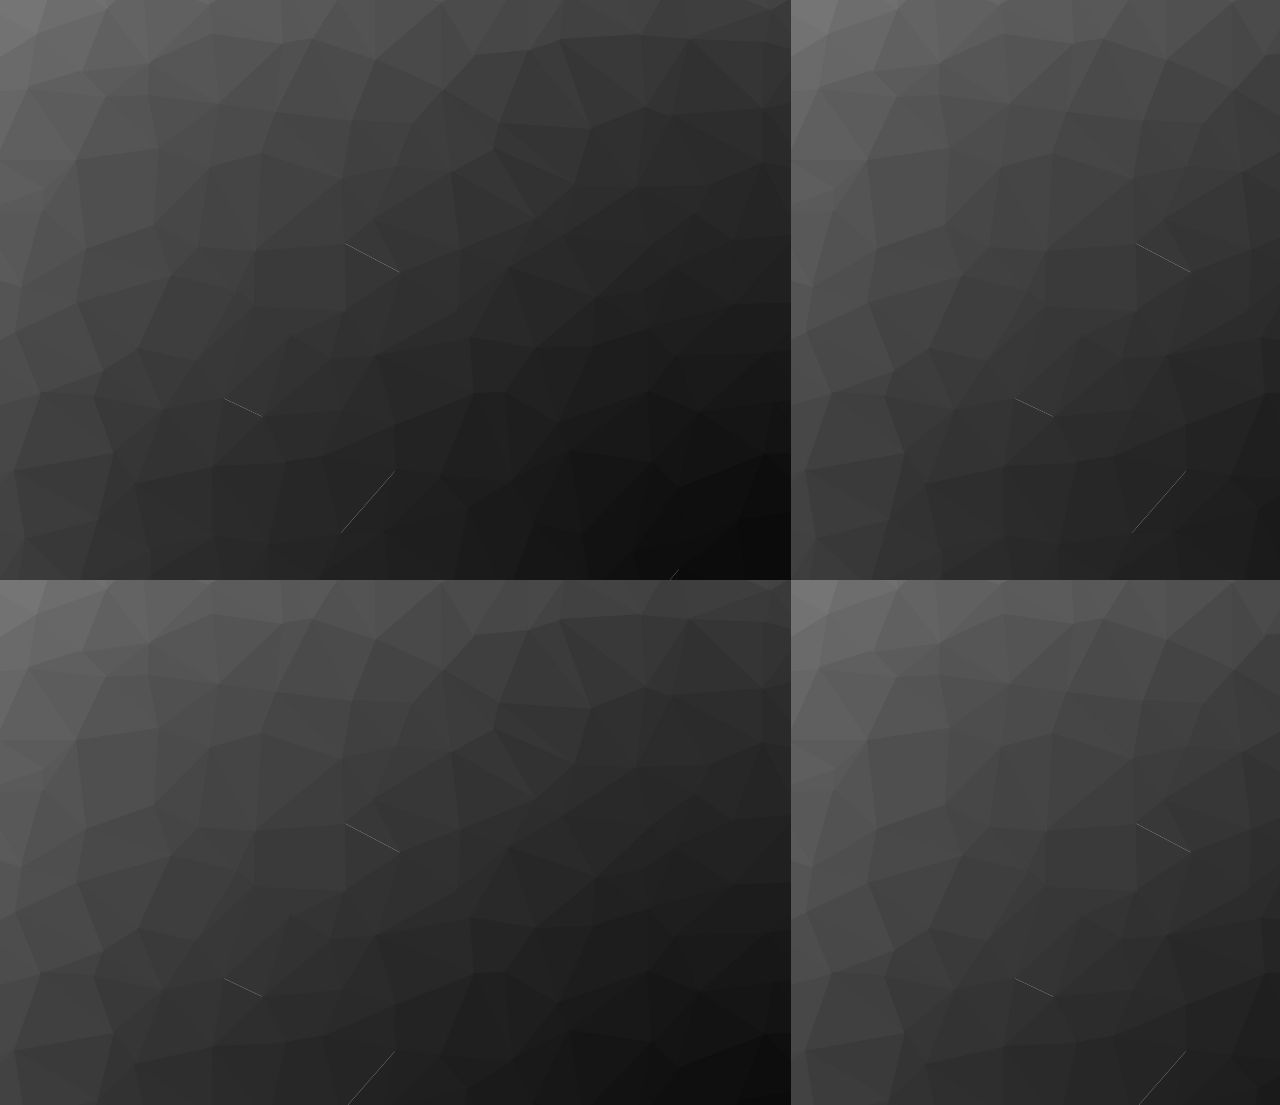
<file: index.html>
<!doctype html>
<html lang="en">

<head>
    <!-- Required meta tags -->
    <meta charset="utf-8">
    <meta name="viewport" content="width=device-width, initial-scale=1, shrink-to-fit=no">

    <!-- Bootstrap CSS -->
    <link rel="stylesheet" href="https://stackpath.bootstrapcdn.com/bootstrap/4.3.1/css/bootstrap.min.css" integrity="sha384-ggOyR0iXCbMQv3Xipma34MD+dH/1fQ784/j6cY/iJTQUOhcWr7x9JvoRxT2MZw1T" crossorigin="anonymous">
    <link rel="stylesheet" type="text/css" href="style.css">
    <script src="http://code.jquery.com/jquery-3.3.1.min.js" integrity="sha256-FgpCb/KJQlLNfOu91ta32o/NMZxltwRo8QtmkMRdAu8=" crossorigin="anonymous"></script>
    <title>Bootstrap Portfolio</title>

</head>

<body>

    <div class="container">

        <nav class="navbar navbar-expand-lg navbar-dark bg-dark ">
            <a class="navbar-brand bg-1 p-3" href="index.html">Denis Galo</a>
            <button class="navbar-toggler" type="button" data-toggle="collapse" data-target="#navbarNavAltMarkup" aria-controls="navbarNavAltMarkup" aria-expanded="false" aria-label="Toggle navigation">
                  <span class="navbar-toggler-icon"></span>
                </button>
            <div class="collapse navbar-collapse" id="navbarNavAltMarkup">
                <div class="navbar-nav ml-auto">
                    <a class="nav-item nav-link" href="index.html">About</a>
                    <a class="nav-item nav-link " href="portfolio.html">Portfolio</a>
                    <a class="nav-item nav-link" href="contact.html">Contact</a>
                </div>
            </div>
        </nav>

        <div class="jumbotron jumbotron-fluid">
            <div class="container">
                <div class="subcontainer">
                    <!--Carousel Wrapper-->
                    <div id="carousel-example-2" class="carousel slide carousel-fade" data-ride="carousel">
                        <!--Indicators-->
                        <ol class="carousel-indicators">
                            <li data-target="#carousel-example-2" data-slide-to="0" class="active"></li>
                            <li data-target="#carousel-example-2" data-slide-to="1"></li>
                            <li data-target="#carousel-example-2" data-slide-to="2"></li>
                        </ol>
                        <!--/.Indicators-->
                        <!--Slides-->
                        <div class="carousel-inner" role="listbox">
                            <div class="carousel-item active">
                                <div class="view">
                                    <img class="d-block w-100" src="images/w2g.PNG" alt="First slide">
                                    <div class="mask rgba-black-light"></div>
                                </div>
                                <div class="carousel-caption">
                                    <a href="https://ehager77.github.io/what2grow/" class="btn btn-dark btn-lg active" role="button" aria-pressed="true">First Project</a>
                                </div>
                            </div>
                            <div class="carousel-item">
                                <!--Mask color-->
                                <div class="view">
                                    <img class="d-block w-100" src="images/w2g2.PNG" alt="Second slide">
                                    <div class="mask rgba-black-strong"></div>
                                </div>
                                <div class="carousel-caption">

                                    <a href="https://ehager77.github.io/what2grow/" class="btn btn-dark btn-lg active" role="button" aria-pressed="true">First Project</a>
                                </div>
                            </div>
                            <div class="carousel-item">
                                <!--Mask color-->
                                <div class="view">
                                    <img class="d-block w-100" src="images/example.PNG" alt="Third slide">
                                    <div class="mask rgba-black-slight"></div>
                                </div>
                                <div class="carousel-caption">
                                    <a href="portfolio.html" class="btn btn-dark btn-lg active" role="button" aria-pressed="true">Other Projects</a>
                                </div>
                            </div>
                        </div>
                        <!--/.Slides-->
                        <!--Controls-->
                        <a class="carousel-control-prev" href="#carousel-example-2" role="button" data-slide="prev">
                            <span class="carousel-control-prev-icon" aria-hidden="true"></span>
                            <span class="sr-only">Previous</span>
                        </a>
                        <a class="carousel-control-next" href="#carousel-example-2" role="button" data-slide="next">
                            <span class="carousel-control-next-icon" aria-hidden="true"></span>
                            <span class="sr-only">Next</span>
                        </a>
                        <!--/.Controls-->
                    </div>
                    <!--/.Carousel Wrapper-->
                    <hr>
                    <p> <img src="images/abstract.jpg"> Hello, my name is Denis Galo welcome to my portfolio page. And here is some lipsum enjoy... Lorem ipsum dolor sit amet, consectetur adipiscing elit. Fusce pretium pulvinar arcu ac commodo. Morbi nisl
                        nibh, fringilla a lorem mollis, tempor tincidunt lectus. Cras vel purus sit amet sapien consequat mollis. Vestibulum auctor, metus commodo rutrum finibus, ligula leo bibendum sapien, quis interdum dolor leo id purus. Vestibulum
                        ante ipsum primis in faucibus orci luctus et ultrices posuere cubilia Curae; Nullam egestas felis a pretium malesuada. Maecenas id tincidunt diam. Nunc sit amet metus lacus. Ut ante ligula, convallis a tristique at, bibendum vitae
                        sapien. Nunc eget viverra odio, eu vestibulum diam. Integer viverra risus ut magna fringilla, ac fringilla neque vehicula. Etiam orci sapien, commodo sed suscipit ac, mattis ut tortor. Pellentesque faucibus est at sapien lobortis,
                        et vestibulum neque lobortis. Sed non magna sem.</p>
                    <br>
                    <p>Hi this is a small paragraph about me ! Well it will be eventually.</p>
                </div>
            </div>

        </div>
        <footer>
            <div class="container">
                Copyright &copy;
            </div>
        </footer>
    </div>



    <!-- Optional JavaScript -->
    <!-- jQuery first, then Popper.js, then Bootstrap JS -->
    <script src="http://code.jquery.com/jquery-3.3.1.min.js" integrity="sha256-FgpCb/KJQlLNfOu91ta32o/NMZxltwRo8QtmkMRdAu8=" crossorigin="anonymous"></script>
    <script src="https://cdnjs.cloudflare.com/ajax/libs/popper.js/1.14.7/umd/popper.min.js" integrity="sha384-UO2eT0CpHqdSJQ6hJty5KVphtPhzWj9WO1clHTMGa3JDZwrnQq4sF86dIHNDz0W1" crossorigin="anonymous"></script>
    <script src="https://stackpath.bootstrapcdn.com/bootstrap/4.3.1/js/bootstrap.min.js" integrity="sha384-JjSmVgyd0p3pXB1rRibZUAYoIIy6OrQ6VrjIEaFf/nJGzIxFDsf4x0xIM+B07jRM" crossorigin="anonymous"></script>
</body>

</html>
</file>
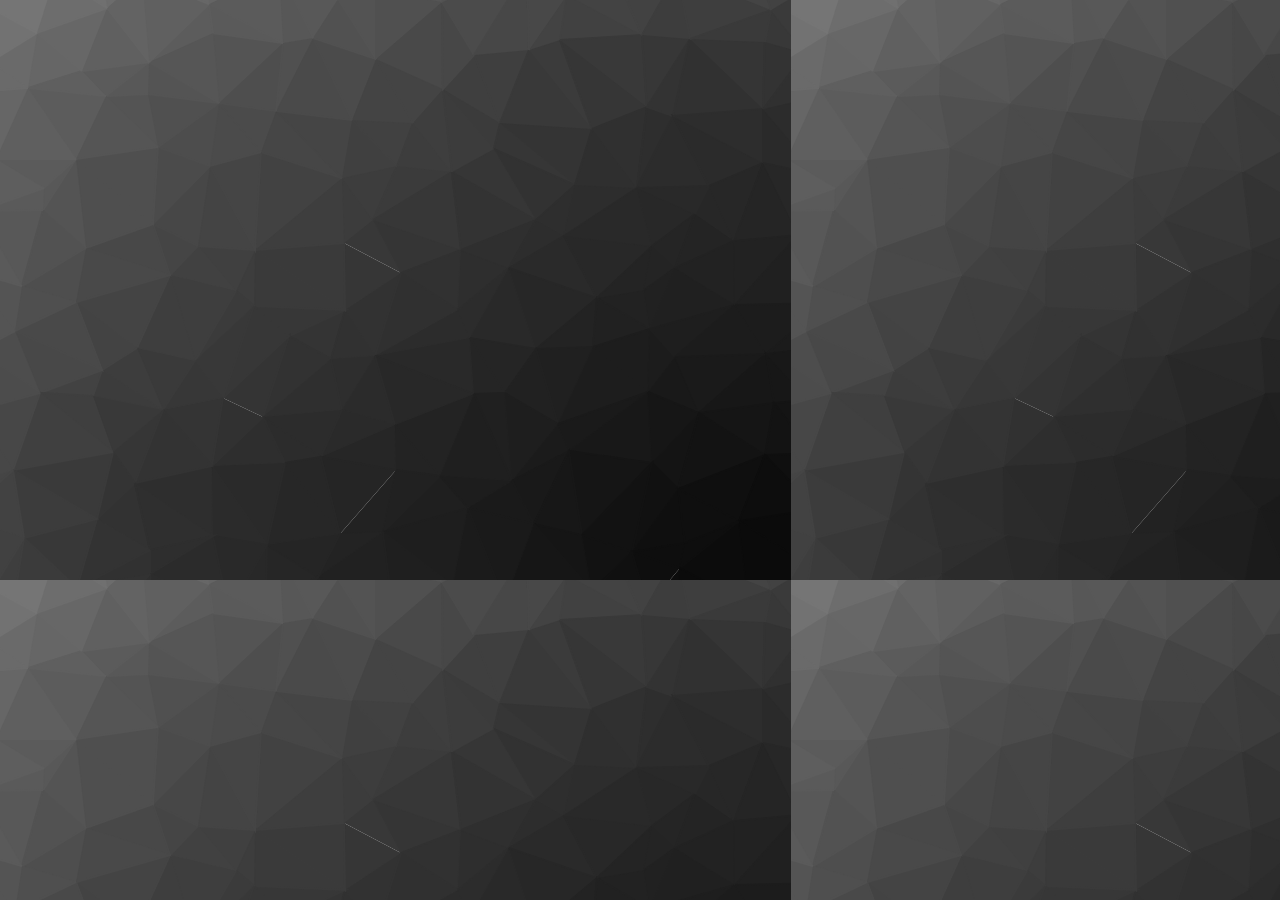
<file: portfolio.html>
<!doctype html>
<html lang="en-us">

<head>
    <meta charset="UTF-8">
    <title>Portfolio </title>
    <link rel="stylesheet" type="text/css" href="style.css">

    <!-- Required meta tags -->
    <meta charset="utf-8">
    <meta name="viewport" content="width=device-width, initial-scale=1, shrink-to-fit=no">

    <!-- Bootstrap CSS -->
    <link rel="stylesheet" href="https://stackpath.bootstrapcdn.com/bootstrap/4.3.1/css/bootstrap.min.css" integrity="sha384-ggOyR0iXCbMQv3Xipma34MD+dH/1fQ784/j6cY/iJTQUOhcWr7x9JvoRxT2MZw1T" crossorigin="anonymous">
    <link rel="stylesheet" type="text/css" href="style.css">
    <title>Bootstrap Portfolio</title>

</head>

<body>
    <div class="container">

        <nav class="navbar navbar-expand-lg navbar-dark bg-dark ">
            <a class="navbar-brand  p-3" href="#">Denis Galo</a>
            <button class="navbar-toggler" type="button" data-toggle="collapse" data-target="#navbarNavAltMarkup" aria-controls="navbarNavAltMarkup" aria-expanded="false" aria-label="Toggle navigation">
                          <span class="navbar-toggler-icon"></span>
                        </button>
            <div class="collapse navbar-collapse" id="navbarNavAltMarkup">
                <div class="navbar-nav ml-auto">
                    <a class="nav-item nav-link" href="index.html">About</a>
                    <a class="nav-item nav-link " href="portfolio.html">Portfolio</a>
                    <a class="nav-item nav-link" href="contact.html">Contact</a>
                </div>
            </div>
        </nav>


        <div class="containerPort">
            <br>
            <div class="subcontainer">
                <h1>Portfolio </h1>
                <hr>
                <h3> Homework </h3>
                <div class="row">
                    <div class="col-sm-3">
                        <div class="card">
                            <img class="card-img-top img-fluid" src="images/example.PNG" alt="Card image cap">
                            <div class="card-block">
                                <h4 class="card-title">Crystal Collector</h4>
                                <a href="https://degalo93.github.io/Crystal-Collector/" class="btn btn-dark btn-lg active  btn-block" role="button" aria-pressed="true">Click to See</a>

                            </div>
                        </div>
                    </div>
                    <div class="col-sm-3">
                        <div class="card">
                            <img class="card-img-top img-fluid" src="images/psy.PNG" alt="Card image cap">
                            <div class="card-block">
                                <h4 class="card-title">Psychic Game</h4>
                                <a href="https://degalo93.github.io/Psychic-Game/" class="btn btn-dark btn-lg active  btn-block" role="button" aria-pressed="true">Click to See</a>

                            </div>
                        </div>
                    </div>
                    <div class="col-sm-3">
                        <div class="card">
                            <img class="card-img-top img-fluid" src="images/trivia.PNG" alt="Card image cap">
                            <div class="card-block">
                                <h4 class="card-title">Trivia Game</h4>
                                <a href="https://degalo93.github.io/TriviaGame/" class="btn btn-dark btn-lg active  btn-block" role="button" aria-pressed="true">Click to See</a>

                            </div>
                        </div>
                    </div>
                    <div class="col-sm-3">
                        <div class="card">
                            <img class="card-img-top img-fluid" src="images/gif1.PNG" alt="Card image cap">
                            <div class="card-block">
                                <h4 class="card-title">Giphy Api</h4>
                                <a href="https://degalo93.github.io/My-Giphy-API/" class="btn btn-dark btn-lg active  btn-block" role="button" aria-pressed="true">Click to See</a>

                            </div>
                        </div>
                    </div>
                    <div class="col-sm-3">
                        <div class="card">
                            <img class="card-img-top img-fluid" src="images/w2g2.PNG" alt="Card image cap">
                            <div class="card-block">
                                <h4 class="card-title">Project 1</h4>
                                <a href="https://ehager77.github.io/what2grow/" class="btn btn-dark btn-lg active  btn-block" role="button" aria-pressed="true">Click to See</a>

                            </div>
                        </div>
                    </div>

                    <div class="col-sm-3">
                        <div class="card">
                            <img class="card-img-top img-fluid" src="images/w2g.PNG" alt="Card image cap">
                            <div class="card-block">
                                <h4 class="card-title">Project 2</h4>
                                <a href="https://ehager77.github.io/what2grow/" class="btn btn-dark btn-lg active  btn-block" role="button" aria-pressed="true">Click to See</a>

                            </div>
                        </div>
                    </div>
                    <div class="col-sm-3">
                        <div class="card">
                            <img class="card-img-top img-fluid" src="images/example.PNG" alt="Card image cap">
                            <div class="card-block">
                                <h4 class="card-title">Project 3</h4>
                                <a href="portfolio.html" class="btn btn-dark btn-lg active  btn-block" role="button" aria-pressed="true">Click to See</a>

                            </div>
                        </div>
                    </div>
                    <div class="col-sm-3">
                        <div class="card">
                            <img class="card-img-top img-fluid" src="images/example.PNG" alt="Card image cap">
                            <div class="card-block">
                                <h4 class="card-title">Project 4</h4>
                                <a href="portfolio.html" class="btn btn-dark btn-lg active  btn-block" role="button" aria-pressed="true">Click to See</a>

                            </div>
                        </div>
                    </div>
                </div>


            </div>

        </div>
        <footer>
            <div class="container">
                Copyright &copy;
            </div>
        </footer>
    </div>



    <!-- Optional JavaScript -->
    <!-- jQuery first, then Popper.js, then Bootstrap JS -->
    <script src="https://code.jquery.com/jquery-3.3.1.slim.min.js" integrity="sha384-q8i/X+965DzO0rT7abK41JStQIAqVgRVzpbzo5smXKp4YfRvH+8abtTE1Pi6jizo" crossorigin="anonymous"></script>
    <script src="https://cdnjs.cloudflare.com/ajax/libs/popper.js/1.14.7/umd/popper.min.js" integrity="sha384-UO2eT0CpHqdSJQ6hJty5KVphtPhzWj9WO1clHTMGa3JDZwrnQq4sF86dIHNDz0W1" crossorigin="anonymous"></script>
    <script src="https://stackpath.bootstrapcdn.com/bootstrap/4.3.1/js/bootstrap.min.js" integrity="sha384-JjSmVgyd0p3pXB1rRibZUAYoIIy6OrQ6VrjIEaFf/nJGzIxFDsf4x0xIM+B07jRM" crossorigin="anonymous"></script>

</body>

</html>
</file>
<file: style.css>
.navbar-brand {
    font-family: 'Times New Roman', Times, serif;
    font-weight: bold;
    color: lightgrey;
}

.btn-primary {
    margin-bottom: 20px;
}

body {
    font-family: Arial, "Helvetica Neue", Helvetica, sans-serif;
    font-size: 18px;
    line-height: 34px;
    color: #777777;
    background: url(images/cool-background.png);
}

.card-title {
    text-align: center;
}

.card-text {
    background: darkcyan;
    color: white;
    text-align: center;
}

.containerPort {
    background: rgb(226, 226, 226);
    padding: 20px;
}

.containCont {
    background: rgb(226, 226, 226);
    padding: 20px;
    margin: auto;
}

.jumbotron {
    height: 100%;
    margin-bottom: auto;
    padding: 0;
}

h1 {
    margin-bottom: 20px;
    text-align: left;
}

.container {
    height: 100%;
    width: 100%;
    max-width: 960px;
    clear: both;
    opacity: 0;
    animation-name: fadeInOpacity;
    animation-delay: 1s;
    animation-iteration-count: 1;
    animation-timing-function: ease-in;
    animation-duration: 1s;
    animation-fill-mode: forwards;
}

img {
    display: inline;
    float: left;
    padding: 20px;
}

p {
    display: inline;
}

footer {
    margin-top: auto;
    padding: 30px;
    clear: both;
    font-size: 12px;
    color: darkslategray;
    text-align: center;
    height: 50px;
    background: darkcyan;
    opacity: 0;
    animation-name: fadeInOpacity;
    animation-delay: 1s;
    animation-iteration-count: 1;
    animation-timing-function: ease-in;
    animation-duration: 1s;
    animation-fill-mode: forwards;
}

#carousel-example-2 {}

.navbar {
    opacity: 0;
    animation-name: fadeInOpacity;
    animation-delay: .5s;
    animation-iteration-count: 1;
    animation-timing-function: ease-in;
    animation-duration: .75s;
    animation-fill-mode: forwards;
}

.subcontainer {
    opacity: 0;
    animation-name: fadeInOpacity;
    animation-delay: 1s;
    animation-iteration-count: 1;
    animation-timing-function: ease-in;
    animation-duration: 1s;
    animation-fill-mode: forwards;
}

@keyframes fadeInOpacity {
    0% {
        opacity: 0;
    }
    100% {
        opacity: 1;
    }
}

#project {
    color: white;
    background: black;
}

.btn {}
</file>
